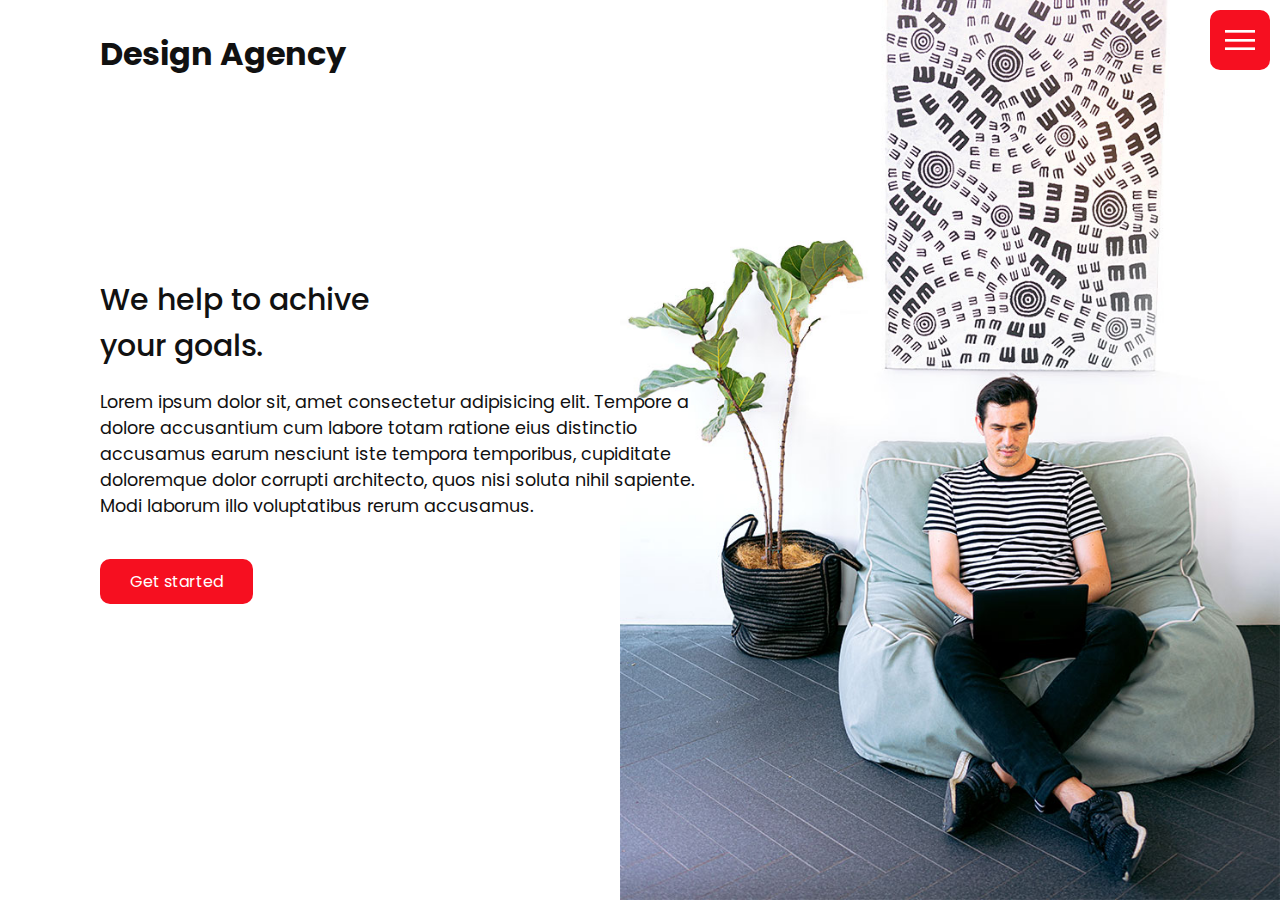
<file: index.html>
<!DOCTYPE html>
<html lang="en">

<head>
    <meta charset="UTF-8">
    <meta http-equiv="X-UA-Compatible" content="IE=edge">
    <meta name="viewport" content="width=device-width, initial-scale=1.0">
    <link rel="stylesheet" href="/css/styles.css">
    <title>Design Agency</title>
</head>

<body>
    <header>
        <div class="logo">Design Agency</div>
        <div class="toggle"></div>
        <div class="navigation">
            <ul>
                <li><a href="index.html">Home</a></li>
                <li><a href="services.html">Services</a></li>
                <li><a href="work.html">Work</a></li>
                <li><a href="contact.html">Contact</a></li>
            </ul>
            <div class="social-bar">
                <ul>
                    <li>
                        <a href="https://facebook.com" target="_blank"><img src="/img/facebook.png" alt="facebok"></a>
                    </li>
                    <li>
                        <a href="https://twitter.com" target="_blank"><img src="/img/twitter.png" alt="twitter"></a>
                    </li>
                    <li>
                        <a href="https://instagram.com" target="_blank"><img src="/img/instagram.png" alt="instagram"></a>
                    </li>
                </ul>
                <a href="mailto:you@email.com" class="email-icon"><img src="/img/email.png" alt="email"></a>
            </div>
        </div>
    </header>

    <section class="home">
        <img src="/img/home-img.jpg" class="home-img" alt="home">
        <div class="home-content">
            <h1>We help to achive <br>your goals.</br>
            </h1>
            <p>Lorem ipsum dolor sit, amet consectetur adipisicing elit. Tempore a dolore accusantium cum labore totam ratione eius distinctio accusamus earum nesciunt iste tempora temporibus, cupiditate doloremque dolor corrupti architecto, quos nisi soluta
                nihil sapiente. Modi laborum illo voluptatibus rerum accusamus.</p>
            <a href="contact.html" class="btn">Get started</a>
        </div>
    </section>


    <script src="/js/script.js"></script>
</body>

</html>
</file>
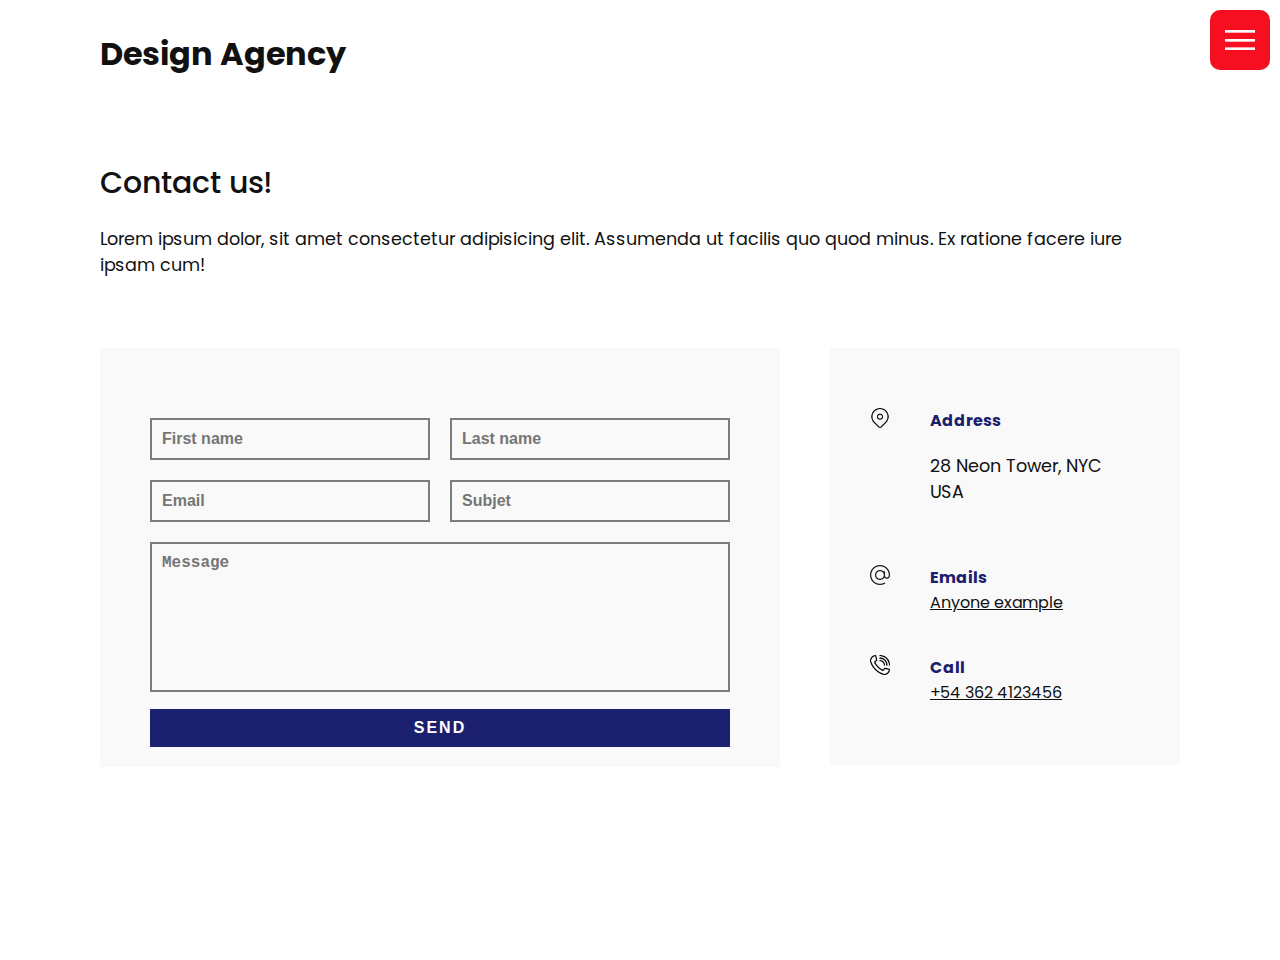
<file: contact.html>
<!DOCTYPE html>
<html lang="en">

<head>
    <meta charset="UTF-8">
    <meta http-equiv="X-UA-Compatible" content="IE=edge">
    <meta name="viewport" content="width=device-width, initial-scale=1.0">
    <link rel="stylesheet" href="/css/styles.css">
    <title>Design Agency</title>
</head>

<body>
    <header>
        <div class="logo">Design Agency</div>
        <div class="toggle"></div>
        <div class="navigation">
            <ul>
                <li><a href="index.html">Home</a></li>
                <li><a href="services.html">Services</a></li>
                <li><a href="work.html">Work</a></li>
                <li><a href="contact.html">Contact</a></li>
            </ul>
            <div class="social-bar">
                <ul>
                    <li>
                        <a href="https://facebook.com" target="_blank"><img src="/img/facebook.png" alt="facebok"></a>
                    </li>
                    <li>
                        <a href="https://twitter.com" target="_blank"><img src="/img/twitter.png" alt="twitter"></a>
                    </li>
                    <li>
                        <a href="https://instagram.com" target="_blank"><img src="/img/instagram.png" alt="instagram"></a>
                    </li>
                </ul>
                <a href="mailto:you@email.com" class="email-icon"><img src="/img/email.png" alt="email"></a>
            </div>
        </div>
    </header>

    <section>
        <div class="title">
            <h1>Contact us!</h1>
            <p>Lorem ipsum dolor, sit amet consectetur adipisicing elit. Assumenda ut facilis quo quod minus. Ex ratione facere iure ipsam cum!</p>
        </div>
        <div class="contact">
            <div class="contact-form">
                <form>
                    <div class="row">
                        <div class="input50">
                            <input type="text" placeholder="First name" name="" id="">
                        </div>
                        <div class="input50">
                            <input type="text" placeholder="Last name" name="" id="">
                        </div>
                    </div>
                    <div class="row">
                        <div class="input50">
                            <input type="text" placeholder="Email" name="" id="">
                        </div>
                        <div class="input50">
                            <input type="text" placeholder="Subjet" name="" id="">
                        </div>
                    </div>
                    <div class="row">
                        <div class="input100">
                            <textarea placeholder="Message"></textarea>
                        </div>
                    </div>
                    <div class="row">
                        <div class="input100">
                            <input type="submit" value="Send">
                        </div>
                    </div>
                </form>
            </div>
            <div class="contact-info">
                <div class="info-box">
                    <img src="/img/address.png" alt="adress" class="contact-icon">
                    <div class="details">
                        <h4>Address</h4>
                        <p>28 Neon Tower, NYC USA</p>
                    </div>
                </div>
                <div class="info-box">
                    <img src="/img/email.png" alt="adress" class="contact-icon">
                    <div class="details">
                        <h4>Emails</h4>
                        <a href="mailto:you@gmail.com">Anyone example</a>
                    </div>
                </div>
                <div class="info-box">
                    <img src="/img/call.png" alt="adress" class="contact-icon">
                    <div class="details">
                        <h4>Call</h4>
                        <a href="tel:+54326123456">+54 362 4123456</a>
                    </div>
                </div>
            </div>
        </div>
    </section>


    <script src="/js/script.js"></script>
</body>

</html>
</file>
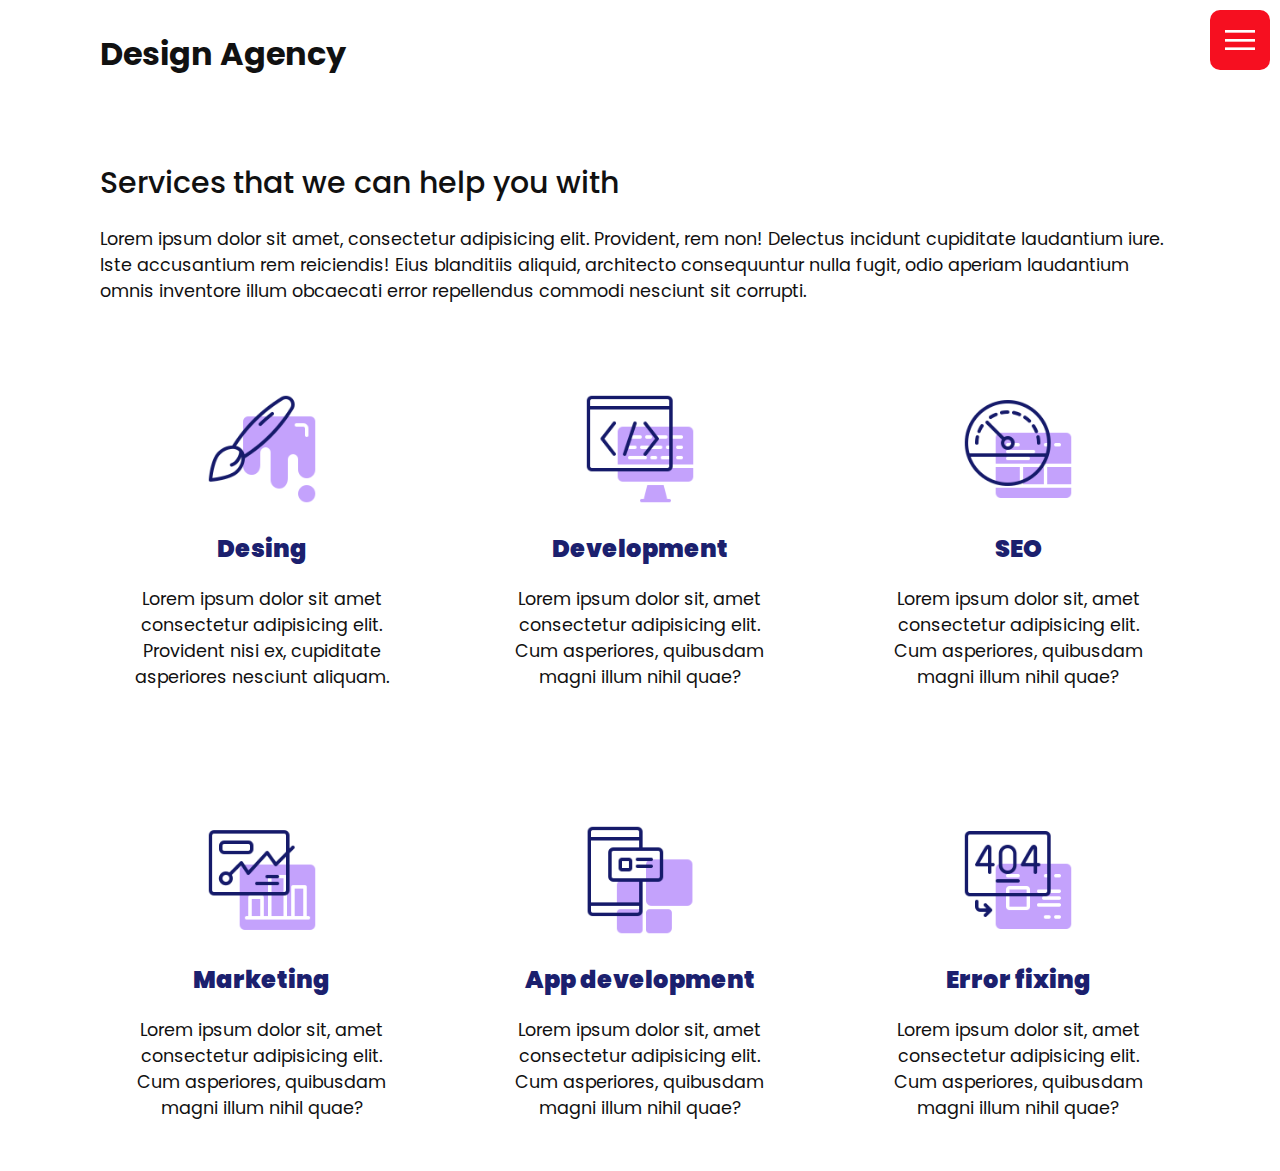
<file: services.html>
<!DOCTYPE html>
<html lang="en">

<head>
    <meta charset="UTF-8">
    <meta http-equiv="X-UA-Compatible" content="IE=edge">
    <meta name="viewport" content="width=device-width, initial-scale=1.0">
    <link rel="stylesheet" href="/css/styles.css">
    <title>Design Agency</title>
</head>

<body>
    <header>
        <div class="logo">Design Agency</div>
        <div class="toggle"></div>
        <div class="navigation">
            <ul>
                <li><a href="index.html">Home</a></li>
                <li><a href="services.html">Services</a></li>
                <li><a href="work.html">Work</a></li>
                <li><a href="contact.html">Contact</a></li>
            </ul>
            <div class="social-bar">
                <ul>
                    <li>
                        <a href="https://facebook.com" target="_blank"><img src="/img/facebook.png" alt="facebok"></a>
                    </li>
                    <li>
                        <a href="https://twitter.com" target="_blank"><img src="/img/twitter.png" alt="twitter"></a>
                    </li>
                    <li>
                        <a href="https://instagram.com" target="_blank"><img src="/img/instagram.png" alt="instagram"></a>
                    </li>
                </ul>
                <a href="mailto:you@email.com" class="email-icon"><img src="/img/email.png" alt="email"></a>
            </div>
        </div>
    </header>

    <section>
        <div class="title">
            <h1>Services that we can help you with</h1>
            <p>Lorem ipsum dolor sit amet, consectetur adipisicing elit. Provident, rem non! Delectus incidunt cupiditate laudantium iure. Iste accusantium rem reiciendis! Eius blanditiis aliquid, architecto consequuntur nulla fugit, odio aperiam laudantium
                omnis inventore illum obcaecati error repellendus commodi nesciunt sit corrupti.</p>
        </div>
        <div class="services">
            <div class="service">
                <div class="icon"><img src="/img/001.png" alt="alt">
                    <h2>Desing</h2>
                    <p>Lorem ipsum dolor sit amet consectetur adipisicing elit. Provident nisi ex, cupiditate asperiores nesciunt aliquam.</p>
                </div>
            </div>
            <div class="service">
                <div class="icon"><img src="/img/002.png" alt="alt">
                    <h2>Development</h2>
                    <p>Lorem ipsum dolor sit, amet consectetur adipisicing elit. Cum asperiores, quibusdam magni illum nihil quae?</p>
                </div>
            </div>
            <div class="service">
                <div class="icon"><img src="/img/003.png" alt="alt">
                    <h2>SEO</h2>
                    <p>Lorem ipsum dolor sit, amet consectetur adipisicing elit. Cum asperiores, quibusdam magni illum nihil quae?</p>
                </div>
            </div>
            <div class="service">
                <div class="icon"><img src="/img/004.png" alt="alt">
                    <h2>Marketing</h2>
                    <p>Lorem ipsum dolor sit, amet consectetur adipisicing elit. Cum asperiores, quibusdam magni illum nihil quae?</p>
                </div>
            </div>
            <div class="service">
                <div class="icon"><img src="/img/005.png" alt="alt">
                    <h2>App development</h2>
                    <p>Lorem ipsum dolor sit, amet consectetur adipisicing elit. Cum asperiores, quibusdam magni illum nihil quae?</p>
                </div>
            </div>
            <div class="service">
                <div class="icon"><img src="/img/006.png" alt="alt">
                    <h2>Error fixing</h2>
                    <p>Lorem ipsum dolor sit, amet consectetur adipisicing elit. Cum asperiores, quibusdam magni illum nihil quae?</p>
                </div>
            </div>

        </div>
    </section>


    <script src="/js/script.js"></script>
</body>

</html>
</file>
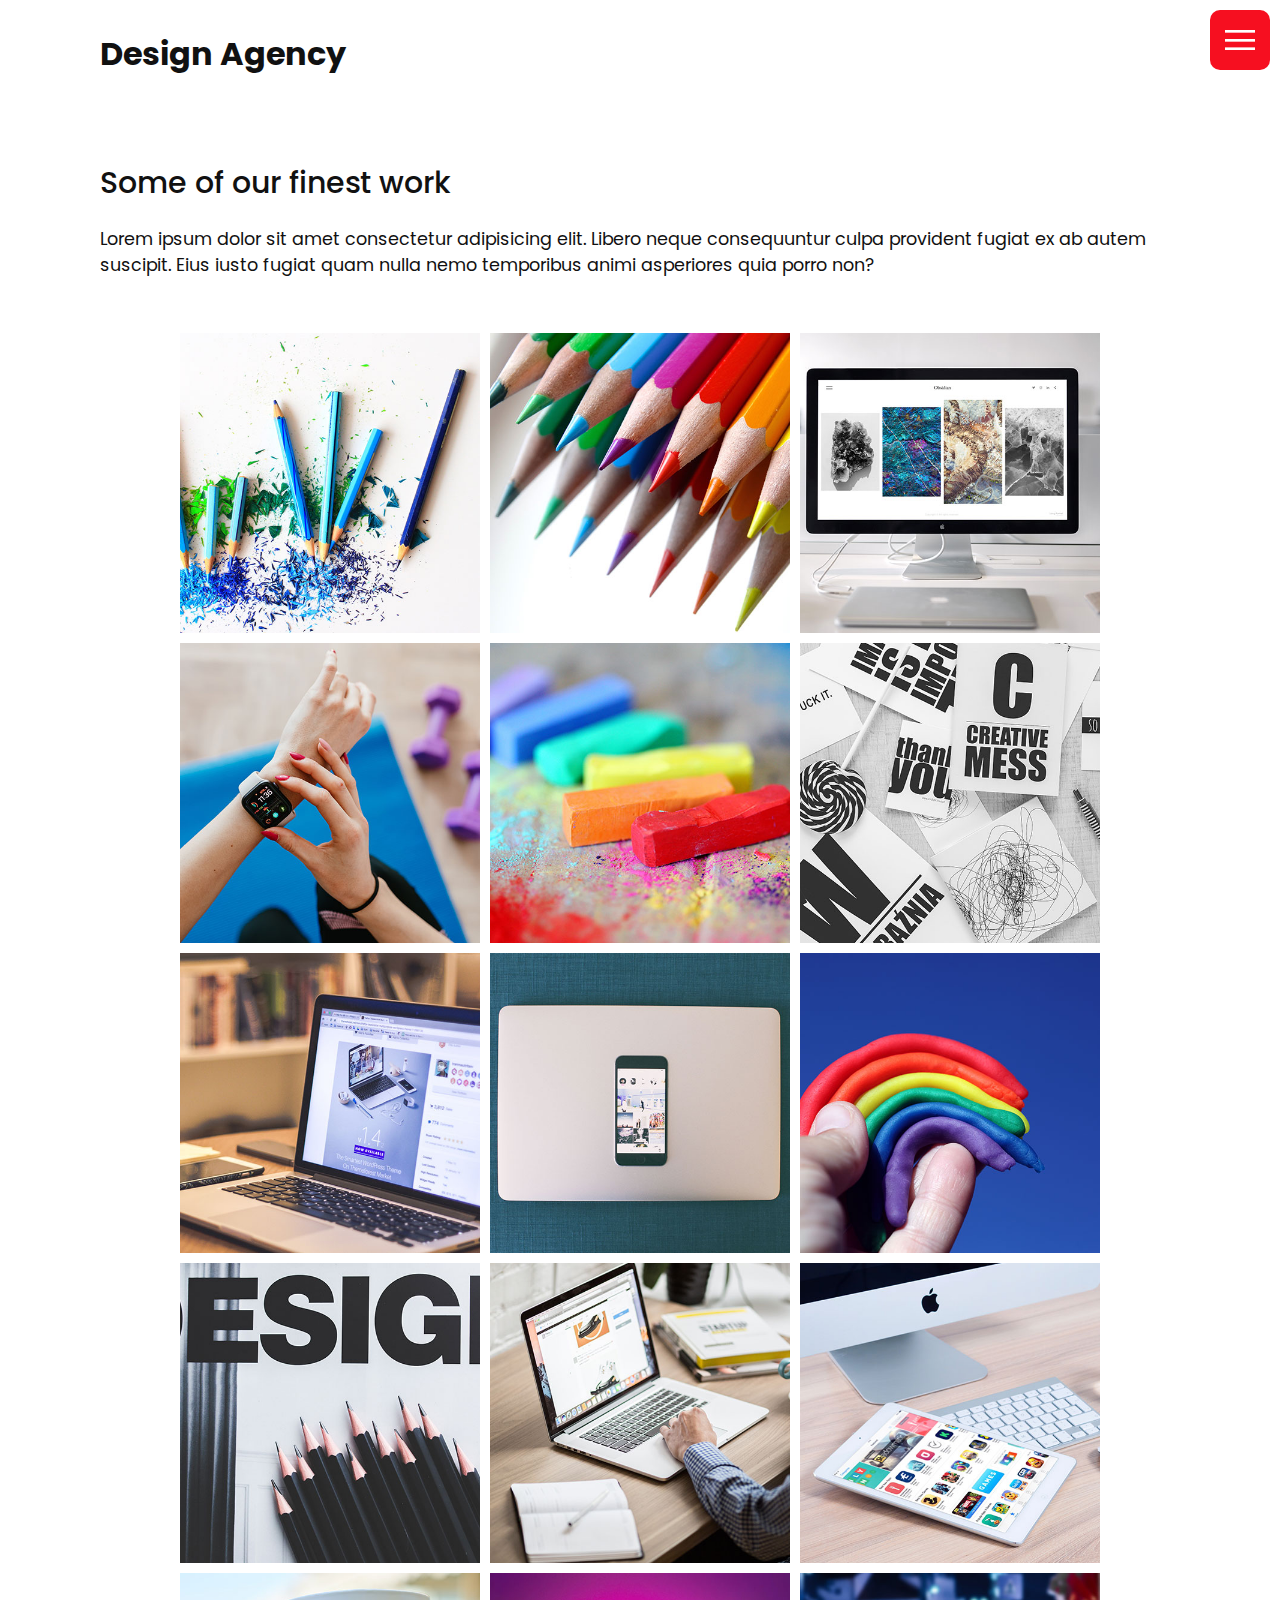
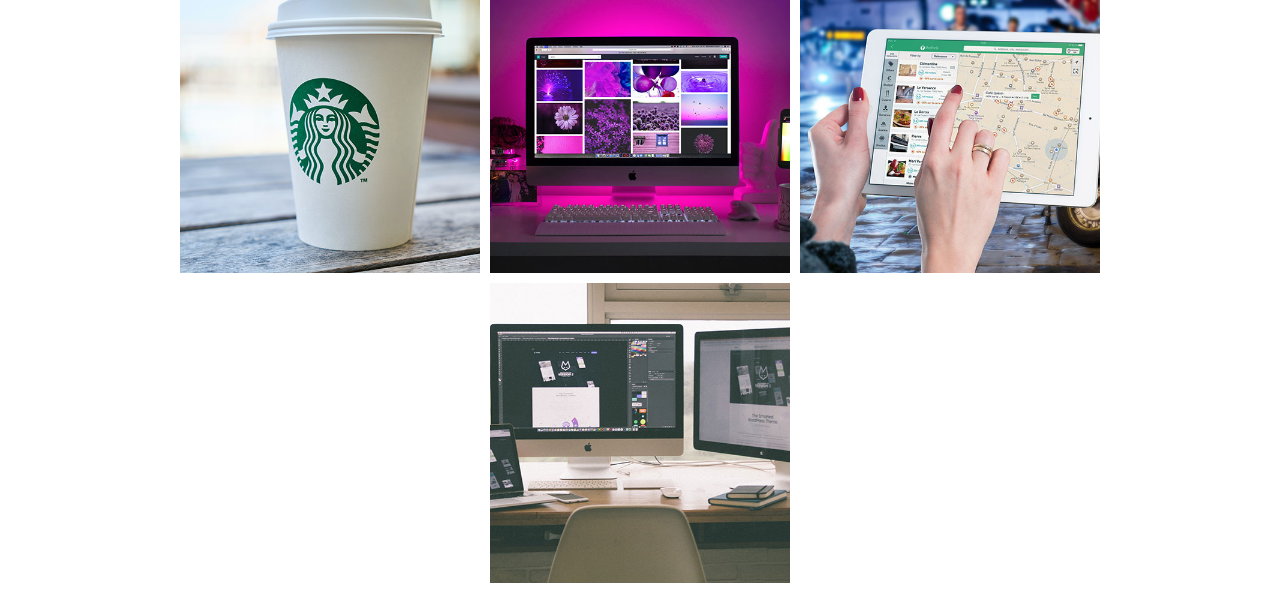
<file: work.html>
<!DOCTYPE html>
<html lang="en">

<head>
    <meta charset="UTF-8">
    <meta http-equiv="X-UA-Compatible" content="IE=edge">
    <meta name="viewport" content="width=device-width, initial-scale=1.0">
    <link rel="stylesheet" href="/css/styles.css">
    <title>Design Agency</title>
</head>

<body>
    <header>
        <div class="logo">Design Agency</div>
        <div class="toggle"></div>
        <div class="navigation">
            <ul>
                <li><a href="index.html">Home</a></li>
                <li><a href="services.html">Services</a></li>
                <li><a href="work.html">Work</a></li>
                <li><a href="contact.html">Contact</a></li>
            </ul>
            <div class="social-bar">
                <ul>
                    <li>
                        <a href="https://facebook.com" target="_blank"><img src="/img/facebook.png" alt="facebok"></a>
                    </li>
                    <li>
                        <a href="https://twitter.com" target="_blank"><img src="/img/twitter.png" alt="twitter"></a>
                    </li>
                    <li>
                        <a href="https://instagram.com" target="_blank"><img src="/img/instagram.png" alt="instagram"></a>
                    </li>
                </ul>
                <a href="mailto:you@email.com" class="email-icon"><img src="/img/email.png" alt="email"></a>
            </div>
        </div>
    </header>

    <section>
        <div class="title">
            <h1>Some of our finest work</h1>
            <p>Lorem ipsum dolor sit amet consectetur adipisicing elit. Libero neque consequuntur culpa provident fugiat ex ab autem suscipit. Eius iusto fugiat quam nulla nemo temporibus animi asperiores quia porro non?</p>
        </div>
        <div class="portfolio">
            <div class="item"><img src="/img/portfolio-item1.jpg" alt="">
                <div class="action">
                    <a href="#">Launch</a>
                </div>
            </div>
            <div class="item"><img src="/img/portfolio-item2.jpg" alt="">
                <div class="action">
                    <a href="#">Launch</a>
                </div>
            </div>
            <div class="item"><img src="/img/portfolio-item3.jpg" alt="">
                <div class="action">
                    <a href="#">Launch</a>
                </div>
            </div>
            <div class="item"><img src="/img/portfolio-item4.jpg" alt="">
                <div class="action">
                    <a href="#">Launch</a>
                </div>
            </div>
            <div class="item"><img src="/img/portfolio-item5.jpg" alt="">
                <div class="action">
                    <a href="#">Launch</a>
                </div>
            </div>
            <div class="item"><img src="/img/portfolio-item6.jpg" alt="">
                <div class="action">
                    <a href="#">Launch</a>
                </div>
            </div>
            <div class="item"><img src="/img/portfolio-item7.jpg" alt="">
                <div class="action">
                    <a href="#">Launch</a>
                </div>
            </div>
            <div class="item"><img src="/img/portfolio-item8.jpg" alt="">
                <div class="action">
                    <a href="#">Launch</a>
                </div>
            </div>
            <div class="item"><img src="/img/portfolio-item9.jpg" alt="">
                <div class="action">
                    <a href="#">Launch</a>
                </div>
            </div>
            <div class="item"><img src="/img/portfolio-item10.jpg" alt="">
                <div class="action">
                    <a href="#">Launch</a>
                </div>
            </div>
            <div class="item"><img src="/img/portfolio-item11.jpg" alt="">
                <div class="action">
                    <a href="#">Launch</a>
                </div>
            </div>
            <div class="item"><img src="/img/portfolio-item12.jpg" alt="">
                <div class="action">
                    <a href="#">Launch</a>
                </div>
            </div>
            <div class="item"><img src="/img/portfolio-item13.jpg" alt="">
                <div class="action">
                    <a href="#">Launch</a>
                </div>
            </div>
            <div class="item"><img src="/img/portfolio-item14.jpg" alt="">
                <div class="action">
                    <a href="#">Launch</a>
                </div>
            </div>
            <div class="item"><img src="/img/portfolio-item15.jpg" alt="">
                <div class="action">
                    <a href="#">Launch</a>
                </div>
            </div>
            <div class="item"><img src="/img/portfolio-item16.jpg" alt="">
                <div class="action">
                    <a href="#">Launch</a>
                </div>
            </div>
        </div>

    </section>


    <script src="/js/script.js"></script>
</body>

</html>
</file>
<file: css/styles.css>
@import url('https://fonts.googleapis.com/css2?family=Poppins:ital,wght@1,200&display=swap');
* {
    box-sizing: border-box;
    margin: 0;
    padding: 0;
}

:root {
    --primary-color: #f60f20;
}

html,
body {
    font-family: 'Poppins', sans-serif;
    color: #111;
}

h1 {
    font-size: 30px;
    font-weight: 500;
}

p {
    margin: 20px 0 20px 0;
    font-size: 1.1rem;
}

section {
    display: flex;
    flex-direction: column;
    height: 100vh;
    align-items: center;
    padding: 100px;
    margin-top: 60px;
}

section.home {
    flex-direction: row;
    margin-top: 0;
}

.btn {
    cursor: pointer;
    display: inline-block;
    background: var(--primary-color);
    color: #ffffff;
    text-decoration: none;
    padding: 10px 30px;
    margin: 20px 0px;
    border-radius: 10px;
}

.btn:hover {
    transform: scale(0.95);
}

.logo {
    position: absolute;
    top: 30px;
    left: 100px;
    font-size: 2rem;
    font-weight: 700;
    z-index: 20;
}

.home-img {
    position: absolute;
    bottom: 0;
    right: 0;
    height: 110%;
}

.home-content {
    position: relative;
    z-index: 10;
    max-width: 600px;
}

.toggle {
    position: fixed;
    top: 0;
    right: 0;
    width: 60px;
    height: 60px;
    background: var(--primary-color) url(../img/menu.png);
    background-size: 30px;
    background-position: center;
    background-repeat: no-repeat;
    z-index: 20;
    margin: 10px;
    border-radius: 10px;
    cursor: pointer;
}

.toggle.active {
    background: var(--primary-color) url(../img/close.png);
    background-size: 25px;
    background-position: center;
    background-repeat: no-repeat;
}

.navigation {
    position: fixed;
    top: 0;
    left: 100%;
    width: 100%;
    height: 100%;
    background-color: #fff;
    z-index: 15;
    display: flex;
    justify-content: center;
    align-items: center;
}

.navigation.active {
    left: 0;
}

.navigation ul {
    position: relative;
}

.navigation ul li {
    position: relative;
    list-style: none;
}

.navigation ul li a {
    font-size: 2.2rem;
    text-decoration: none;
    color: #111;
    font-weight: 700;
}

.navigation ul li a:hover {
    color: var(--primary-color);
}

.navigation .social-bar {
    position: absolute;
    top: 0;
    left: 0;
    width: 60px;
    height: 100%;
    display: flex;
    justify-content: center;
    align-items: center;
}

.navigation .social-bar a {
    display: inline-block;
    transform: scale(0.6);
}

.navigation .email-icon {
    position: absolute;
    bottom: 20px;
    transform: scale(0.6);
}


/*SERVICES*/

.services {
    margin-top: 40px;
    display: grid;
    grid-template-columns: repeat(3, 1fr);
    gap: 55px;
    text-align: center;
}

.services .service {
    padding: 30px;
}

.services .service:hover {
    box-shadow: 0 10px 30px rgba(0, 0, 0, 0.1);
}

.services .service h2 {
    font-size: 24px;
    font-weight: 1000;
    margin-top: 20px;
    color: #1b206e;
}

.services .service .icon img {
    max-width: 110px;
}


/* WORK PAGE */

.portfolio {
    display: flex;
    flex-wrap: wrap;
    justify-content: center;
    margin-top: 30px;
}

.portfolio .item {
    position: relative;
    width: 300px;
    height: 300px;
    margin: 5px;
}

.portfolio .item img {
    width: 100%;
    height: 100%;
}

.portfolio .item .action {
    position: absolute;
    top: 0;
    left: 0;
    width: 100%;
    height: 100%;
    background: rgba(0, 0, 0, 0.8);
    display: flex;
    justify-content: center;
    align-items: center;
    opacity: 0;
}

.portfolio .item:hover .action {
    opacity: 1;
    transition: 0.4s;
}

.portfolio .item .action a {
    display: inline-block;
    color: #ffffff;
    text-decoration: none;
    border: 1px solid;
    padding: 5px 15px;
}


/*CONTACT*/

.contact {
    position: relative;
    width: 100%;
    margin-top: 50px;
    display: flex;
    justify-content: space-between;
    align-items: flex-start;
}

.contact-form {
    position: relative;
    background: #f9f9f9;
    width: calc(100% - 400px);
    padding: 60px 40px 20px;
}

.contact-form form {
    width: 100%;
}

.contact-form .row {
    width: 100%;
    display: flex;
}

.contact-form .input50 {
    width: 50%;
    margin: 0 10px;
}

.contact-form .input100 {
    width: 100%;
    margin: 0 10px;
}

.contact-form .row input,
.contact-form .row textarea {
    position: relative;
    border: 2px solid rgba(0, 0, 0, 0.5);
    color: #111;
    background: transparent;
    width: 100%;
    padding: 10px;
    outline: none;
    font-size: 16px;
    font-weight: 800;
    margin: 10px 0;
    resize: none;
}

.contact-form .row textarea {
    height: 150px;
}

.contact-form .row input[type='submit'] {
    background-color: #1b206e;
    color: #ffffff;
    margin: 0;
    text-transform: uppercase;
    letter-spacing: 2px;
    font-weight: 800%;
    border: 0;
    cursor: pointer;
}

.contact-info {
    width: 350px;
    background: #f9f9f9;
    padding: 60px 40px 20px;
}

.contact-info .info-box {
    display: flex;
    align-items: flex-start;
    margin-bottom: 40px;
}

.contact-info .info-box .contact-icon {
    width: 20px;
    margin-right: 40px;
}

.contact-info .info-box .details h4 {
    color: #1b206e;
}

.contact-info .info-box .details p,
.contact-info .info-box .details a {
    color: #111;
}

@media(max-width: 1068px) {
    .home-img {
        display: none;
    }
    .logo {
        top: 10px;
        left: 40px;
        font-size: 1.7rem;
    }
    h1 {
        font-size: 1.5rem;
        font-weight: 500;
    }
    section {
        padding: 100px 40px;
    }
    .services {
        grid-template-columns: repeat(2, 1fr);
    }
    .contact {
        flex-direction: column;
    }
    .contact-form {
        width: 100%;
        padding: 30px 30px 20px;
    }
    .contact-form .row {
        flex-direction: column;
    }
    .contact-form .input50 {
        width: 100%;
        margin: 0 10px;
    }
    .contact-info {
        width: 100%;
        margin-top: 20px;
        padding: 30px 30px 20px;
    }
}

@media (max-width: 768px) {
    .services {
        grid-template-columns: 1fr;
    }
}
</file>
